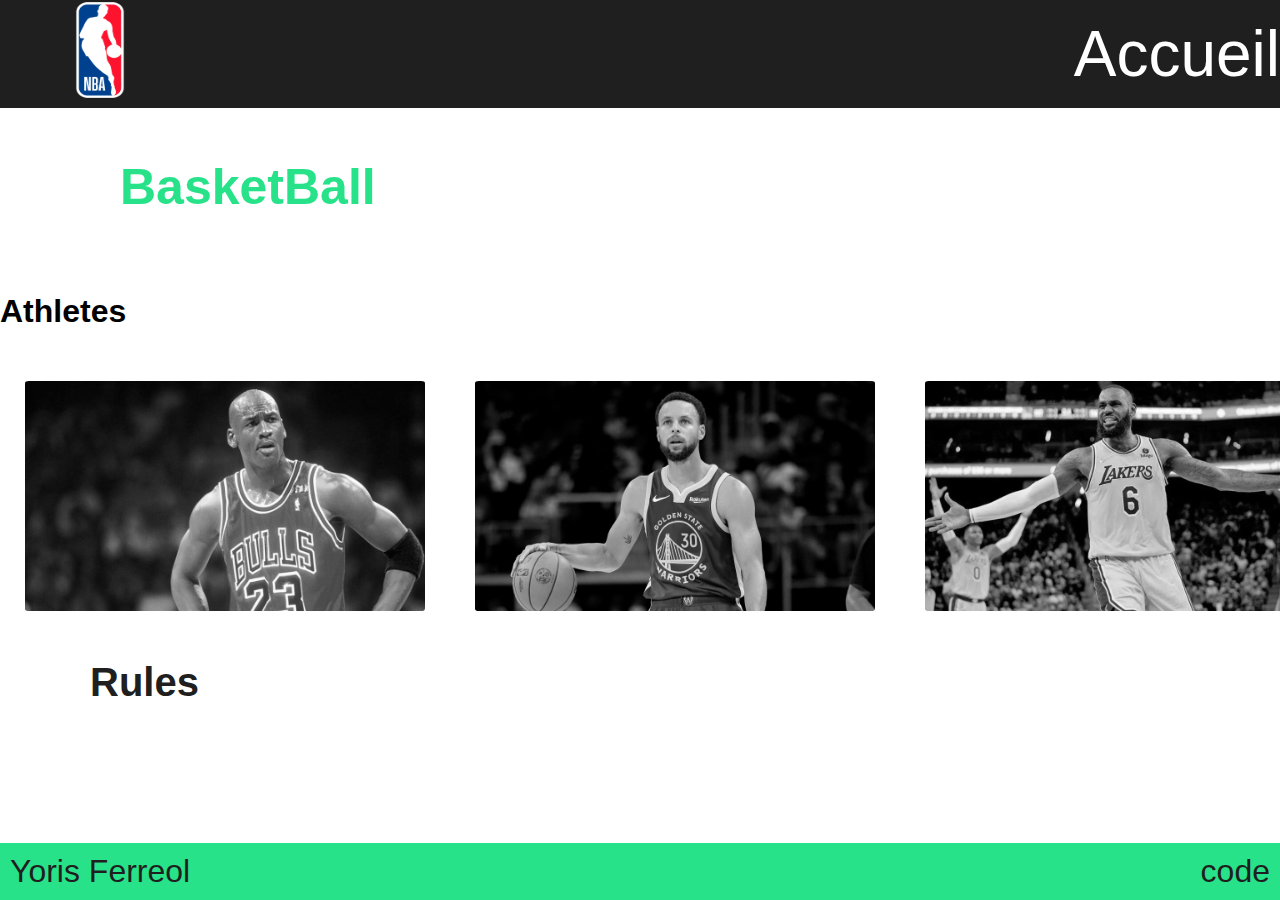
<file: index.html>
<!DOCTYPE html>
<html lang="en">
<head>
    <meta charset="UTF-8">
    <meta name="viewport" content="width=device-width, initial-scale=1.0">
    <title>Document</title>
    <link rel="stylesheet" href="styles.css" />
</head>
<body>
    <nav>
        <a href="https://www.youtube.com/@NBA/videos"target="blank">
            <img src="NBA.png" alt="logo" width="200" height="100">
        </a>
        <div>
            <a class="nav-link" href="index.html">Accueil</a>
        </div>
    </nav>
    <h1>
        <a class="basket" href="https://www.crazygames.fr/jeu/basket-random"target="_blank">BasketBall</a>
    </h1>
    <section class="athletes">
        <h2 class="athletes-title">Athletes</h2>
        <div class="athletes-container">
            <div class="athletes-card">
                <a class="athlete" href="michealJordan.html"target="blank">
                    <img class="images"src="MJBW.jpg" alt="MJBW" width="400" height="230">
                </a>
            </div>
            <div class="athletes-card">
                <a class="athlete"href="stephCurry.html"target="blank">
                   <img class="images"src="StephenCurryBW.jpeg" alt="SCBW" width="400"height="230">
                </a>
            </div>
            <div class="athletes-card">
                <a class="athlete"href="lebron.html"target="blank">
                    <img class="images"src="LebronBW.jpg" alt="LJBW" width="400" height="230">
                </a>
            </div>
            
        </div>
    </section>
    <section class="rules"></section>
        <h2>
            <a class="rules-title" href="rules.html">
                Rules
            </a>
        </h2>
    </section>
    
</body>
<footer>
    Yoris Ferreol
    <a class="codeTxt"href="code.html">code</a>
</footer>
</html>
</file>
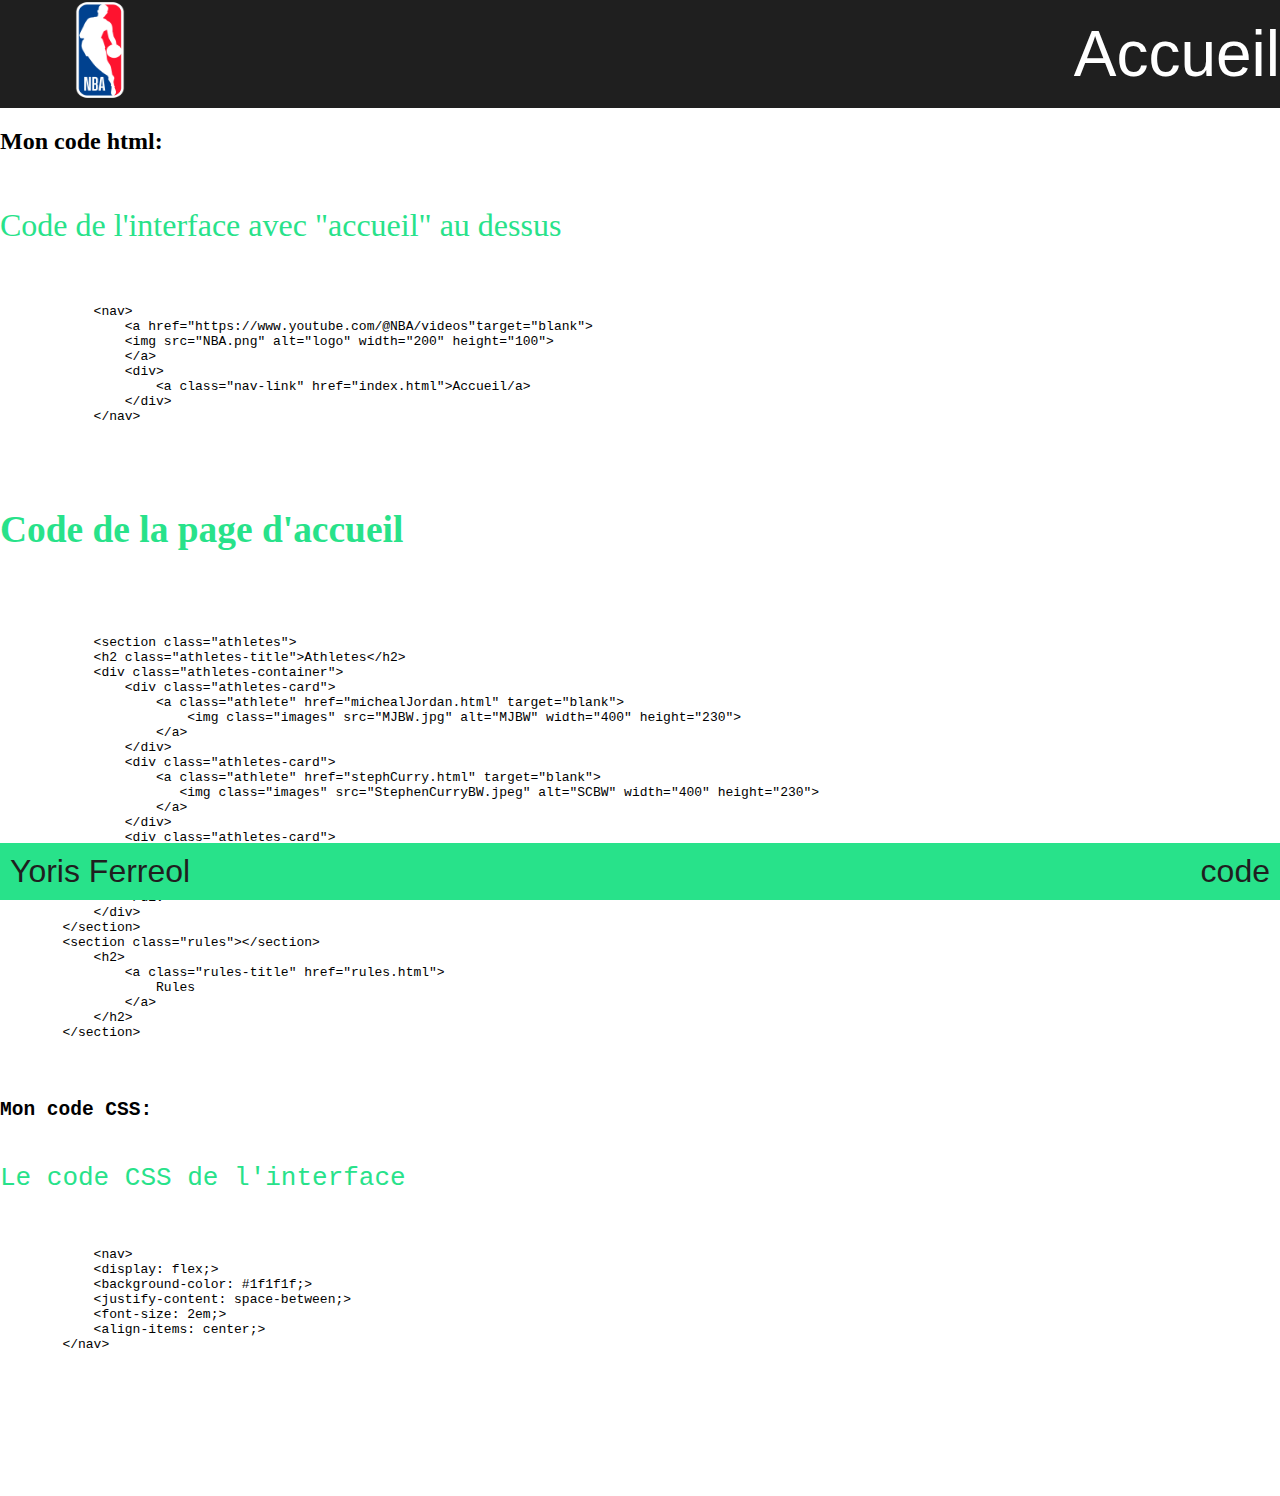
<file: code.html>
<!DOCTYPE html>
<html lang="en">
<head>
    <meta charset="UTF-8">
    <meta name="viewport" content="width=device-width, initial-scale=1.0">
    <title>Document</title>
    <link rel="stylesheet" href="styles.css" />
</head>
<body>
    <nav>
        <a href="https://www.youtube.com/@NBA/videos"target="blank">
            <img src="NBA.png" alt="logo" width="200" height="100">
        </a>
        <div>
            <a class="nav-link" href="index.html">Accueil</a>
        </div>
    </nav>
    <section class="codeHTML">
        <h2 class="monCodeHTML">
            Mon code html:
        </h2>
        <p class="codeTxtInterface">
            Code de l'interface avec "accueil" au dessus
        </p>
        <pre><code>
            &lt;nav&gt;
                &lt;a href="https://www.youtube.com/@NBA/videos"target="blank"&gt;
                &lt;img src="NBA.png" alt="logo" width="200" height="100"&gt;
                &lt;/a&gt;
                &lt;div&gt;
                    &lt;a class="nav-link" href="index.html">Accueil/a&gt;
                &lt;/div&gt;
            &lt;/nav&gt;
        </code></pre>
        <h3>
            <p class="codeTxtAccueil">Code de la page d'accueil</p>
        </h3>
        <pre><code>
            &lt;section class="athletes"&gt;
            &lt;h2 class="athletes-title"&gt;Athletes&lt;/h2&gt;
            &lt;div class="athletes-container"&gt;
                &lt;div class="athletes-card"&gt;
                    &lt;a class="athlete" href="michealJordan.html" target="blank"&gt;
                        &lt;img class="images" src="MJBW.jpg" alt="MJBW" width="400" height="230"&gt;
                    &lt;/a&gt;
                &lt;/div&gt;
                &lt;div class="athletes-card"&gt;
                    &lt;a class="athlete" href="stephCurry.html" target="blank"&gt;
                       &lt;img class="images" src="StephenCurryBW.jpeg" alt="SCBW" width="400" height="230"&gt;
                    &lt;/a&gt;
                &lt;/div&gt;
                &lt;div class="athletes-card"&gt;
                    &lt;a class="athlete" href="lebron.html" target="blank"&gt;
                        &lt;img class="images" src="LebronBW.jpg" alt="LJBW" width="400" height="230"&gt;
                    &lt;/a&gt;
                &lt;/div&gt;
            &lt;/div&gt;
        &lt;/section&gt;
        &lt;section class="rules"&gt;&lt;/section&gt;
            &lt;h2&gt;
                &lt;a class="rules-title" href="rules.html"&gt;
                    Rules
                &lt;/a&gt;
            &lt;/h2&gt;
        &lt;/section&gt;
        
        <code></pre>
    </section>
    <section class="codeCSS">
        <h2 class="monCodeCSS">
            Mon code CSS:
        </h2>
        <p class="codeCSSInterface">Le code CSS de l'interface</p>
        <pre><code>
            &lt;nav&gt;
            &lt;display: flex;&gt;
            &lt;background-color: #1f1f1f;&gt;
            &lt;justify-content: space-between;&gt;
            &lt;font-size: 2em;&gt;
            &lt;align-items: center;&gt;
        &lt;/nav&gt;
        
        </code></pre>
    </section>
</body>
<footer>
    Yoris Ferreol
    <a class="codeTxt"href="code.html">code</a>
</footer>
</html>
</file>
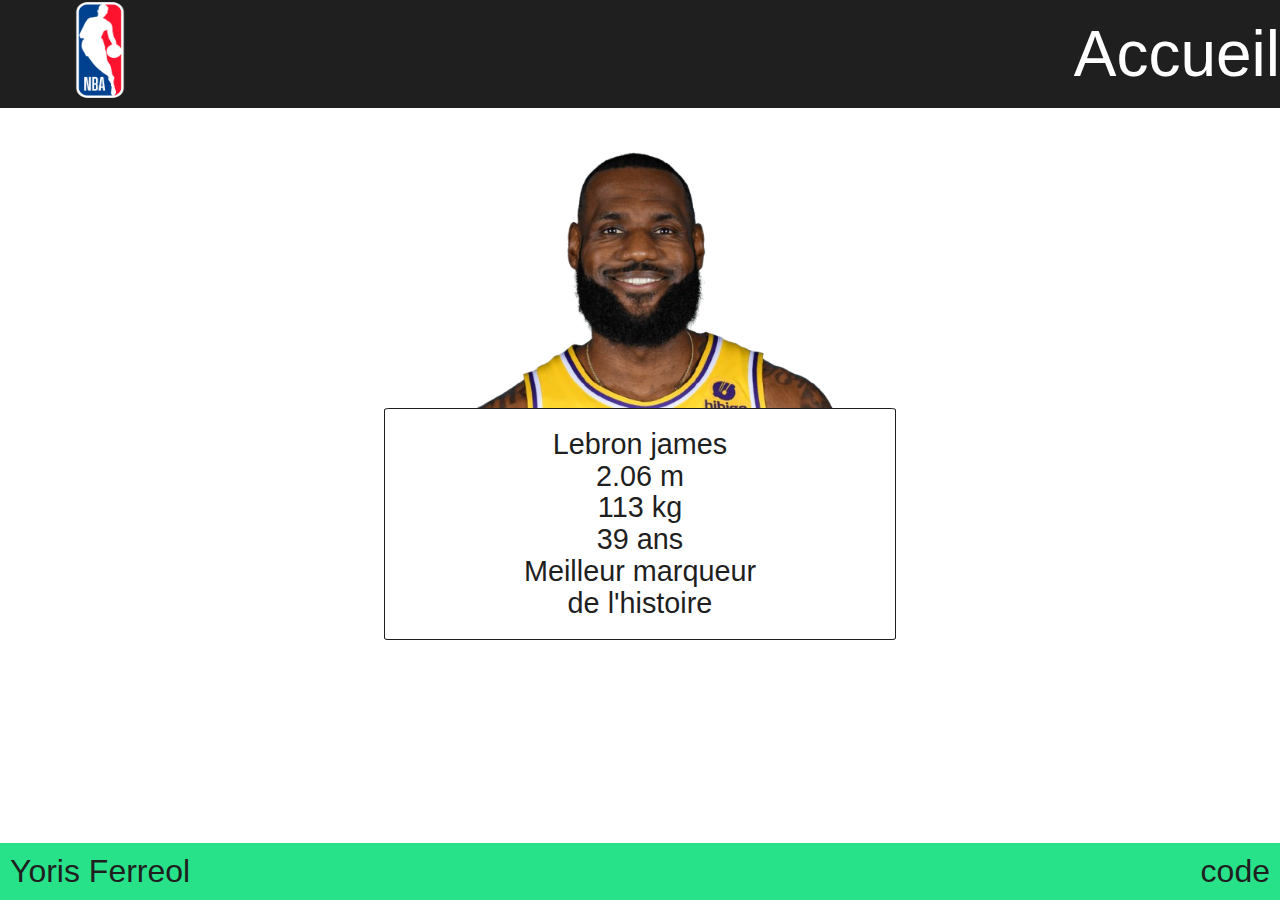
<file: lebron.html>
<!DOCTYPE html>
<html lang="en">
<head>
    <meta charset="UTF-8">
    <meta name="viewport" content="width=device-width, initial-scale=1.0">
    <title>Document</title>
    <link rel="stylesheet" href="styles.css" />
</head>
<body>
    <nav>
        <a href="https://www.youtube.com/@NBA/videos"target="blank">
            <img src="NBA.png" alt="logo" width="200" height="100">
        </a>
        <div>
            <a class="nav-link" href="index.html">Accueil</a>
        </div>
    </nav>    
    <div class="lebron">
        <img class="playersImage" src="Lebron.png" alt="lebron" width="500" height="300">
        <a href="https://fr.wikipedia.org/wiki/LeBron_James"target="_blank">
            <div class="paragraphe">
            <p>Lebron james</p>
            <p>2.06 m</p>
            <p>113 kg</p>
            <p>39 ans</p>
            <p>Meilleur marqueur </p>
            <p>de l'histoire</p>
        </div>
       </a>
    </div>
</body>
<footer>
    Yoris Ferreol
    <a class="codeTxt"href="code.html">code</a>
</footer>
</html>
</file>
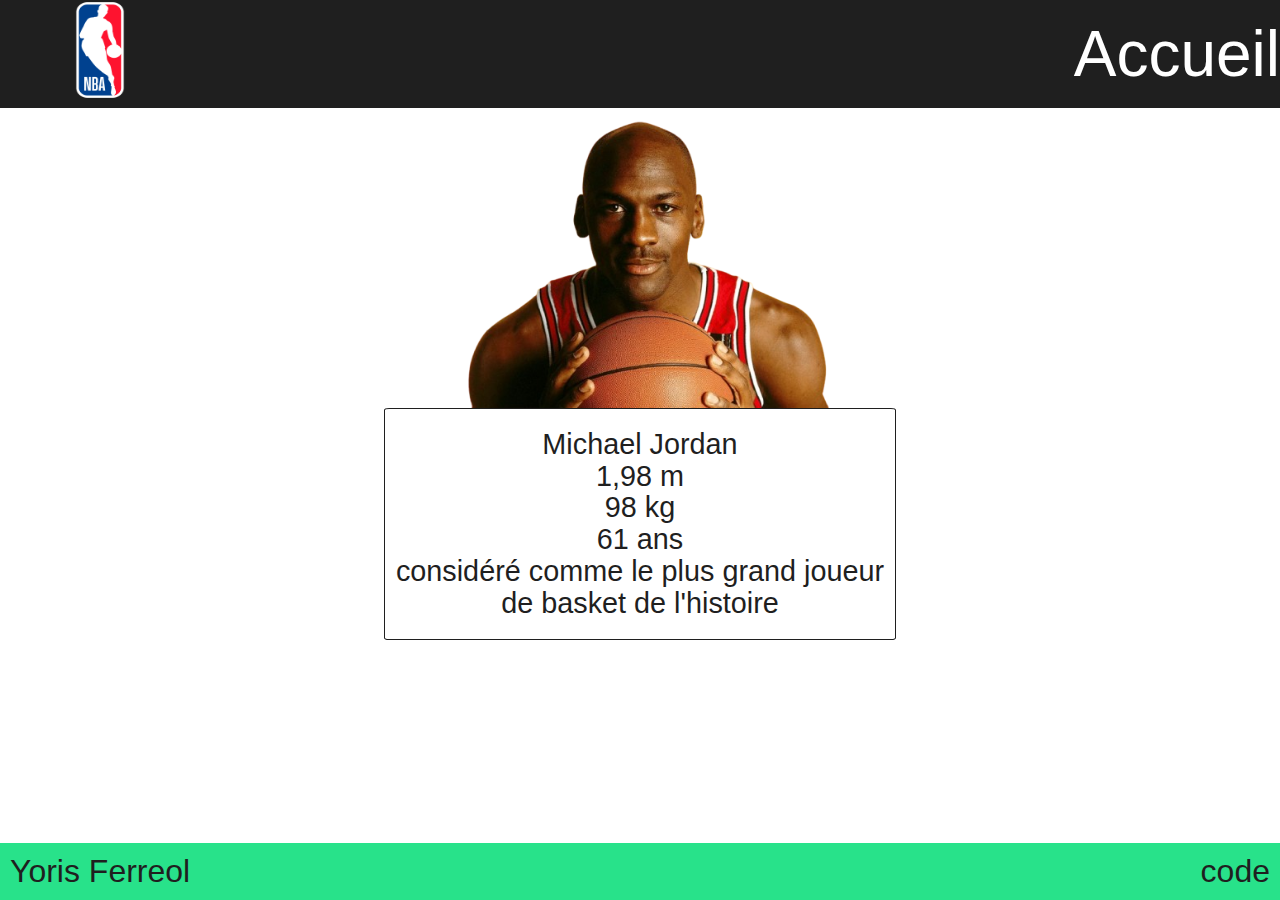
<file: michealJordan.html>
<!DOCTYPE html>
<html lang="en">
<head>
    <meta charset="UTF-8">
    <meta name="viewport" content="width=device-width, initial-scale=1.0">
    <title>Document</title>
    <link rel="stylesheet" href="styles.css" />
</head>
<body>
    
    <nav>
        <a href="https://www.youtube.com/@NBA/videos"target="blank">
            <img src="NBA.png" alt="logo" width="200" height="100">
        </a>
        <div>
            <a class="nav-link" href="index.html">Accueil</a>
        </div>
    </nav>
     <div class="mj">
        <img class="playersImage" src="MJ.png" alt="MJ" width="550" height="300">
        <a href="https://fr.wikipedia.org/wiki/Michael_Jordan"target="_blank">
        <div class="paragraphe">
        <p>Michael Jordan</p>
        <p>1,98 m</p>
        <p>98 kg</p>
        <p>61 ans</p>
        <p>considéré comme  le plus grand joueur</p>
        <p>de basket de l'histoire</p>
        </div>
        </a>
     </div>
</body>
<footer>
    Yoris Ferreol
    <a class="codeTxt"href="code.html">code</a>
</footer>
</html>
</file>
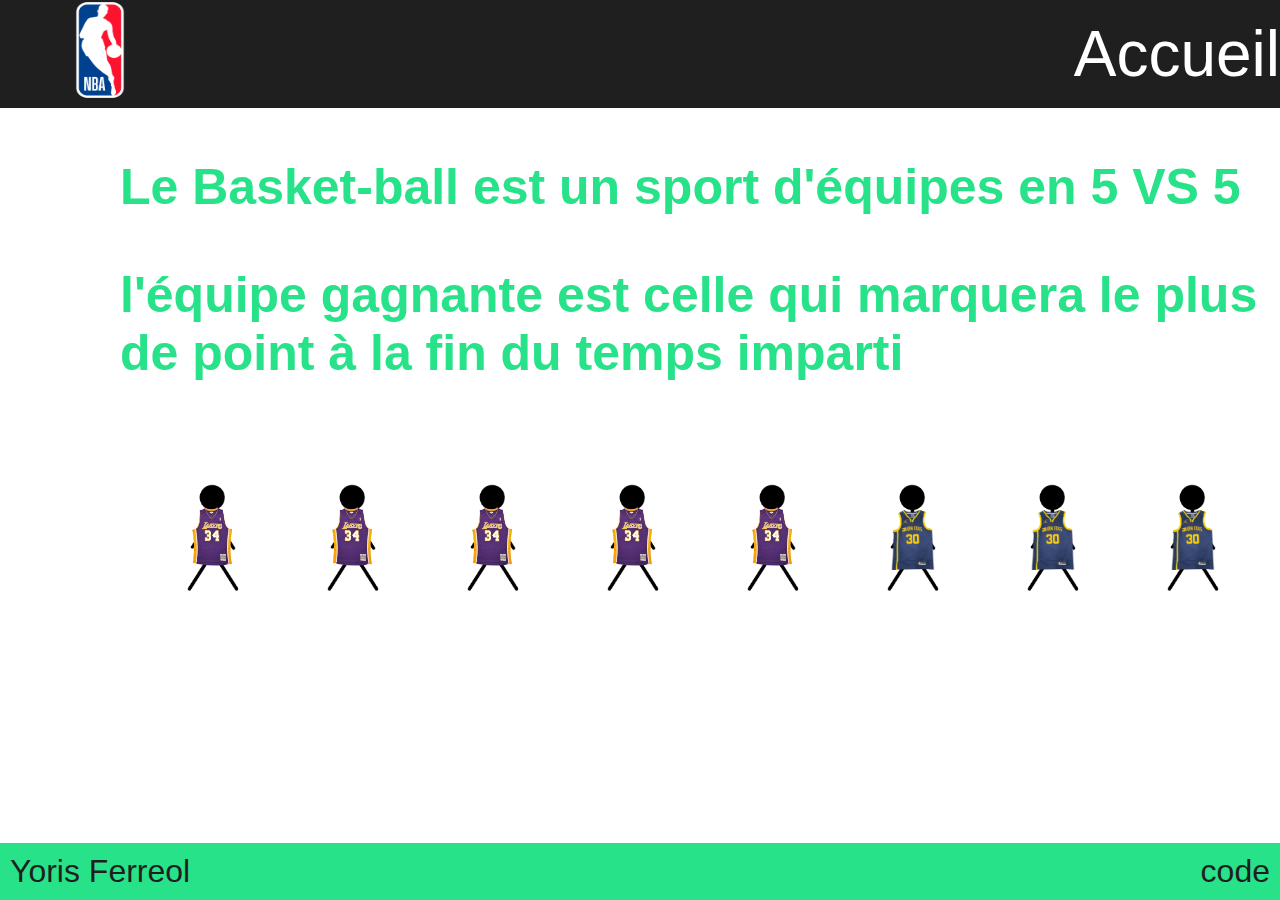
<file: rules.html>
<!DOCTYPE html>
<html lang="en">
<head>
    <meta charset="UTF-8">
    <meta name="viewport" content="width=device-width, initial-scale=1.0">
    <title>Document</title>
    <link rel="stylesheet" href="styles.css" />
</head>
<body>
    <nav>
        <a href="https://www.youtube.com/@NBA/videos"target="blank">
            <img src="NBA.png" alt="logo" width="200" height="100">
        </a>
        <div>
            <a class="nav-link" href="index.html">Accueil</a>
        </div>
    </nav>
    <h1>
        <a class="rulesTxt"href="https://fr.wikipedia.org/wiki/Basket-ball#R%C3%A8glement"target="blank">Le Basket-ball est un sport d'équipes en 5 VS 5</a>
        <a class="rulesTxt"href="https://fr.wikipedia.org/wiki/Basket-ball#R%C3%A8glement"target="blank">l'équipe gagnante est celle qui marquera le plus de point à la fin du temps imparti</a>
    </h1>
    <div class="rulesPage">
        <div>
            <img class="man" src="bonhomeBaton.png" alt="StickMan"width="150"height="200">
            <img class="jersey1" src="maillot1.png" alt="maillot1"width="60" height="60">
        </div>
        <div>
            <img class="man" src="bonhomeBaton.png" alt="StickMan"width="150"height="200">
            <img class="jersey1" src="maillot1.png" alt="maillot1"width="60" height="60">
        </div>
        <div>
            <img class="man" src="bonhomeBaton.png" alt="StickMan"width="150"height="200">
            <img class="jersey1" src="maillot1.png" alt="maillot1"width="60" height="60">
        </div>
        <div>
            <img class="man" src="bonhomeBaton.png" alt="StickMan"width="150"height="200">
            <img class="jersey1" src="maillot1.png" alt="maillot1"width="60" height="60">
        </div>        
        <div>
            <img class="man" src="bonhomeBaton.png" alt="StickMan"width="150"height="200">
            <img class="jersey1" src="maillot1.png" alt="maillot1"width="60" height="60">
        </div>
        <div>
            <img class="man" src="bonhomeBaton.png" alt="StickMan"width="150"height="200">
            <img class="jersey2" src="maillot2.png" alt="maillot2"width="45" height="60">
        </div>
        <div>
            <img class="man" src="bonhomeBaton.png" alt="StickMan"width="150"height="200">
            <img class="jersey2" src="maillot2.png" alt="maillot2"width="45" height="60">
        </div>
        <div>
            <img class="man" src="bonhomeBaton.png" alt="StickMan"width="150"height="200">
            <img class="jersey2" src="maillot2.png" alt="maillot2"width="45" height="60">
        </div>
        <div>
            <img class="man" src="bonhomeBaton.png" alt="StickMan"width="150"height="200">
            <img class="jersey2" src="maillot2.png" alt="maillot2"width="45" height="60">
        </div>       
        <div>
            <img class="man" src="bonhomeBaton.png" alt="StickMan"width="150"height="200">
            <img class="jersey2" src="maillot2.png" alt="maillot2"width="45" height="60">
        </div>
        

    </div>
</body>
<footer>
    Yoris Ferreol
    <a class="codeTxt"href="code.html">code</a>
</footer>
</html>
</file>
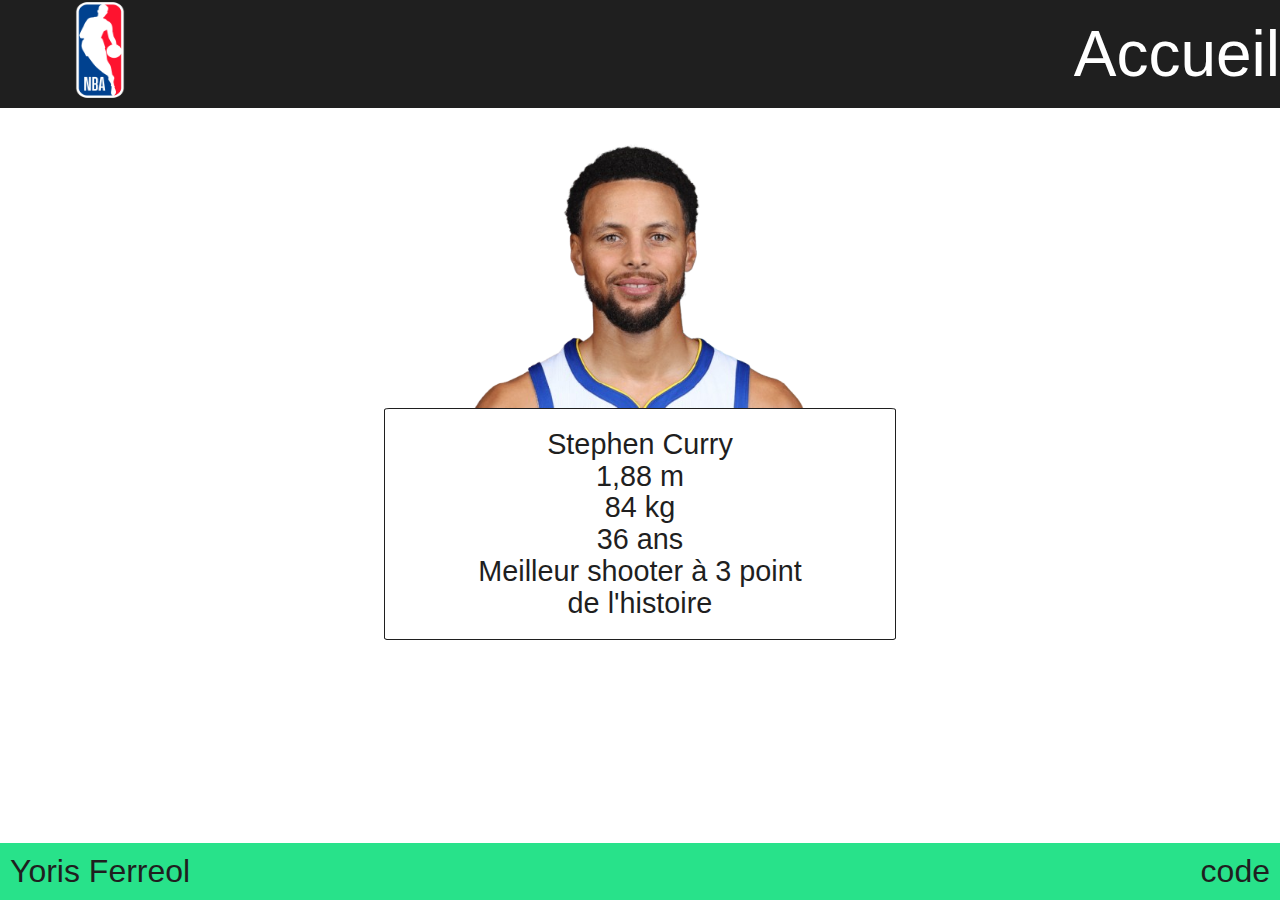
<file: stephCurry.html>
<!DOCTYPE html>
<html lang="en">
<head>
    <meta charset="UTF-8">
    <meta name="viewport" content="width=device-width, initial-scale=1.0">
    <title>Document</title>
    <link rel="stylesheet" href="styles.css" />
</head>
<body>
    <nav>
        <a href="https://www.youtube.com/@NBA/videos"target="blank">
            <img src="NBA.png" alt="logo" width="200" height="100">
        </a>
        <div>
            <a class="nav-link" href="index.html">Accueil</a>
        </div>
    </nav>
    <div class="steph">
        <img class="playersImage" src="StephCurry.png" alt="Steph" width="500" height="300">
        <a href="https://fr.wikipedia.org/wiki/Stephen_Curry" target="_blank">
            <div class="paragraphe">
            <p>Stephen Curry</p>
            <p>1,88 m</p>
            <p>84 kg</p>
            <p>36 ans</p>
            <p>Meilleur shooter à 3 point </p>
            <p>de l'histoire</p>
            </div>
    </a>
    </div>
</body>
<footer>
    Yoris Ferreol
    <a class="codeTxt"href="code.html">code</a>
</footer>
</html>
</file>
<file: styles.css>
/** GENERAL **/

body{
    margin:0 0 100px 0;
}

nav{
    display: flex;
    background-color: #1f1f1f;
    justify-content: space-between;
    font-size: 2em;
    align-items: center;
}
section{
    justify-content: space-between;
    display: flex;
}


/** ATHLETE **/
.basket{
    display: flex;
    justify-content: flex-start;
    font-size: 1em;
    color : #28e28a;
    font-family:Arial, Helvetica, sans-serif;
    text-decoration: none;
    margin: 50px 0 ;
    margin-left: 30px;
}

.container {
    display: flex;
    justify-content: center;
}
.nav-link{
    font-size: 2em;
    color : white;
    text-decoration: none;
    font-family:Arial, Helvetica, sans-serif;
}

.paragraphe{
    border: 1px solid #1f1f1f; padding: 5px;
    border-radius: 1%;
    width: 500px;
}
.lebron > a, .steph > a, .mj > a{
    text-align: center;
    font-size : 1.8em;
    color : #1f1f1f;
    text-decoration: none;
    line-height : 3px;
    font-family:Arial, Helvetica, sans-serif;
}
h1{
    color : #1f1f1f;
    margin-left: 90px;
    font-family:Arial, Helvetica, sans-serif;
    font-size:50px;
}
.images{
    margin: 25px;
    filter: grayscale(100%);
    border-radius: 1%;
}
.athletes{
    display: flex;
    flex-direction: column;
    font-family:Arial, Helvetica, sans-serif;
}
.athletes-title{
    text-decoration: none;
    font-size: 2em;
}
.athletes-container{
    display: flex;
    justify-content:space-between;
}
.lebron, .steph, .mj{
    display: flex;
    align-items: center;
    flex-direction: column;
}
footer{
    background-color: #28e28a;
    position:fixed;
    bottom:0;
    left: 0;
    right: 0;
    color: #1f1f1f;
    justify-content: center;
    display: flex;
    padding: 10px;
    font-size: 2em;
    font-family:Arial, Helvetica, sans-serif
}
.rules-title{
    color : #1f1f1f;
    font-size: 40px;
    margin-left: 90px;
    font-family:Arial, Helvetica, sans-serif;
    text-decoration: none;
}
/**RULES**/
.rulesPage{
    display: flex;
}

.rulesPage > div {
    position: relative;
    margin-left: 140px;
}

.man {
    position: absolute;
}

.jersey1 {
    position: absolute;
    top: 50%;
    left: 50%;
    transform: translate(70%, 125%);
}
.jersey2 {
    position: absolute;
    top: 50%;
    left: 50%;
    transform: translate(113%, 130%);
}
.rulesTxt{
    display: flex;
    justify-content: flex-start;
    font-size: 1em;
    color : #28e28a;
    font-family:Arial, Helvetica, sans-serif;
    text-decoration: none;
    margin: 50px 0 ;
    margin-left: 30px;
}
footer{
    display: flex;
    justify-content: space-between;

}
.codeTxt{
    text-decoration : none;
    font-size: 1em;
    color : #1f1f1f;
    font-family:Arial, Helvetica, sans-serif;
}
.codeInterface{
    display: flex;
    justify-content: flex-start ;
    flex-direction: column;
}
.codeTxtInterface{
    font-size: 2em;
    color: #28e28a;
}
.monCode{
    color: black;   
}
.codeTxtAccueil{
    font-size: 2em;
    color: #28e28a;
}
.codeHTML{
    flex-direction: column;
}
.codeCSS{
    display: flex;
    justify-content: flex-start;
    flex-direction: column;
}
.codeCSSInterface{
    font-size: 2em;
    color: #28e28a;
}
</file>
